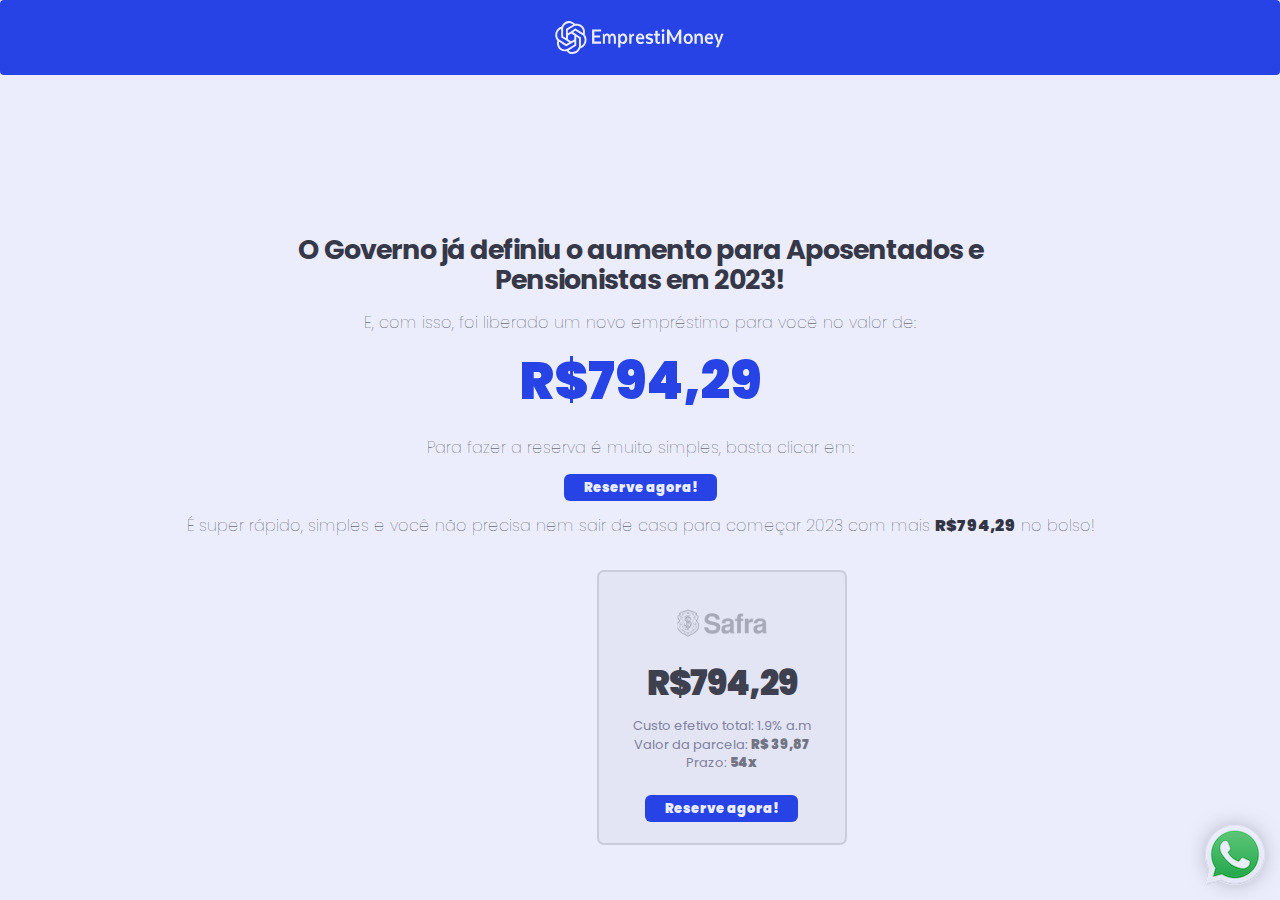
<file: index.html>
<!DOCTYPE html>
<html lang="en">
<head>
    <meta charset="UTF-8">
    <meta http-equiv="X-UA-Compatible" content="IE=edge">
    <meta name="viewport" content="width=device-width, initial-scale=1.0">
    <link rel="stylesheet" href="css/style.css">
    <link rel="stylesheet" href="css/bootstrap.css">
    <link rel="icon" type="image/x-icon" href="/images/favicon.ico">
    <title>Emprestimoney - Contratação</title>
</head>
<body>

    <div id="preloader">
        <div class="jumper">
            <div></div>
            <div></div>
            <div></div>
        </div>
    </div>  
      
    
    <div class="whatsapp ajd">
      <a target="_blank" rel="noopener noreferrer" href="https://wa.me/<?=isset($req['numeroWhatsapp'])?$req['numeroWhatsapp']:'558008782353'?>?text=<?=isset($req['mensagemDisparoWhatsapp'])?urlencode($req['mensagemDisparoWhatsapp']):'Ol%C3%A1%20Emprestimoney!%20quero%20saber%20sobre%20as%20condi%C3%A7%C3%B5es%20de%20empr%C3%A9stimo'?>"><img src="images/whatsapp.png" alt="WhatsApp"></a>
      <div class="whatsapp smb"></div>
    </div>

     
    <nav class="navbar">
       
       <a href="index.html" class="nav__ajuste"><img src="images/logo.svg" width="170" class="navbar__logo"></a>
         
       </nav>


       <section class="section-main">
        <div class="container">
          <h2 class="main-title" style="color: #383838;">O Governo já definiu o aumento para Aposentados e Pensionistas em 2023!</h2>
        </div>
      </section>

        <section class="">
          <div class="container">
              <h1 class="title-valor">E, com isso, foi liberado um novo empréstimo para você no valor de: </h1> <br>
              <h2 class="valor">R$794,29</h2>
          </div>
        </section>

        <section class="text-center">
          <div class="container">
              <h1 class="title-valor" style="padding-bottom: 20px;">Para fazer a reserva é muito simples, basta clicar em: </h1> 
              <a href="contratação-online.html"  class="main-a">Reserve agora!</a>
              
          </div>
        </section>

        <section class="">
          <div class="container">
              <h1 class="title-valor">É super rápido, simples e você não precisa nem sair de casa para começar 2023 com mais <span  style="font-weight: 900;">R$794,29</span> no bolso!</h1> 
          </div>
        </section>

     
        <div class="main bg-light">
          <div class="container">
          
            
              <div class="row-main" >
              <div class="row row-adjust">
                <div class="col-sm-6 col-lg-5 col-xl-3 py-3 wow zoomIn">
                  <div class="features">
                    <div class="header mb-3">
                      <img src="images/bancos/safra.png" class="img-features"  alt="">
                    </div>
                    <h5 class="h5-features">R$794,29</h5>

                    <p>Custo efetivo total: 1.9% a.m</span></p>
                    <p>Valor da parcela: <span>R$ 39,87</span></p>
                     <p style="margin-bottom:25px;">Prazo: <span>54x</span></p>
                    

                     <a href="contratação-online.html" class="main-a">Reserve agora!</a>
                  </div>
                </div>
                
            
             
                
                
            </div>  
              
      
          </div> <!-- .container -->
        </div> <!-- .page-section -->
      </section>

      <script src="js/jquery.min.js"></script>
      <script src="js/bootstrap.bundle.min.js"></script>
      <script src="js/js.js"></script>

</body>
</html>
</file>
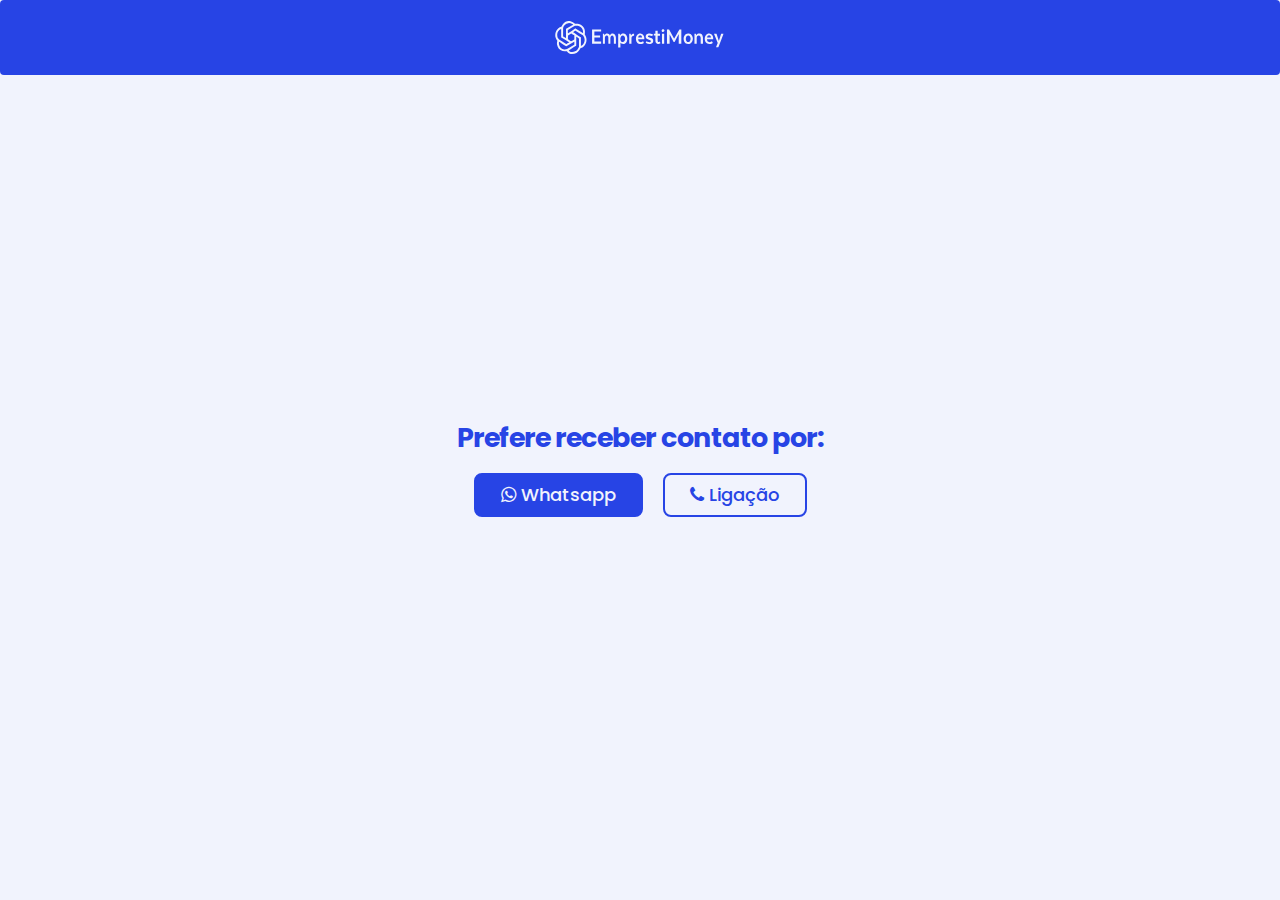
<file: atendimento.html>
<!DOCTYPE html>
<html lang="en">
<head>
  <meta charset="UTF-8">
  <meta http-equiv="X-UA-Compatible" content="IE=edge">
  <meta name="viewport" content="width=device-width, initial-scale=1.0">
  <link rel="stylesheet" href="css/style.css">
  <link rel="stylesheet" href="css/bootstrap.css">
  <link rel="icon" type="image/x-icon" href="/images/favicon.ico">
  <title>Emprestimoney - Contratação</title>
</head>
<body>

    <div id="preloader">
        <div class="jumper">
            <div></div>
            <div></div>
            <div></div>
        </div>
    </div>  

    


    <nav class="navbar">
       
       <a href="index.html" class="nav__ajuste"><img src="images/logo.svg" width="170" class="navbar__logo"></a>
         
       </nav>



       <section class="main-section">
        <div class="main bg-light">
          <div class="container">
            <div class="text-center wow fadeInUp">
              <h2 style="padding-bottom:10px;" class="main-title">Prefere receber contato por:</h2>
              <div class="btns-main">
                    <a href="finalizado.html" class="btn-main-1"> <i class="fa fa-whatsapp"></i> Whatsapp</a> <a href="finalizado.html" class="btn-main-2"> <i class="fa fa-phone"></i> Ligação</a>
              </div>    
              <div class="divider mx-auto"></div>
            </div>
            
            
              
      
          </div> <!-- .container -->
        </div> <!-- .page-section -->
      </section>
      
      <script src="js/jquery.min.js"></script>
      <script src="js/bootstrap.bundle.min.js"></script>
      <script src="js/js.js"></script>

</body>
</html>
</file>
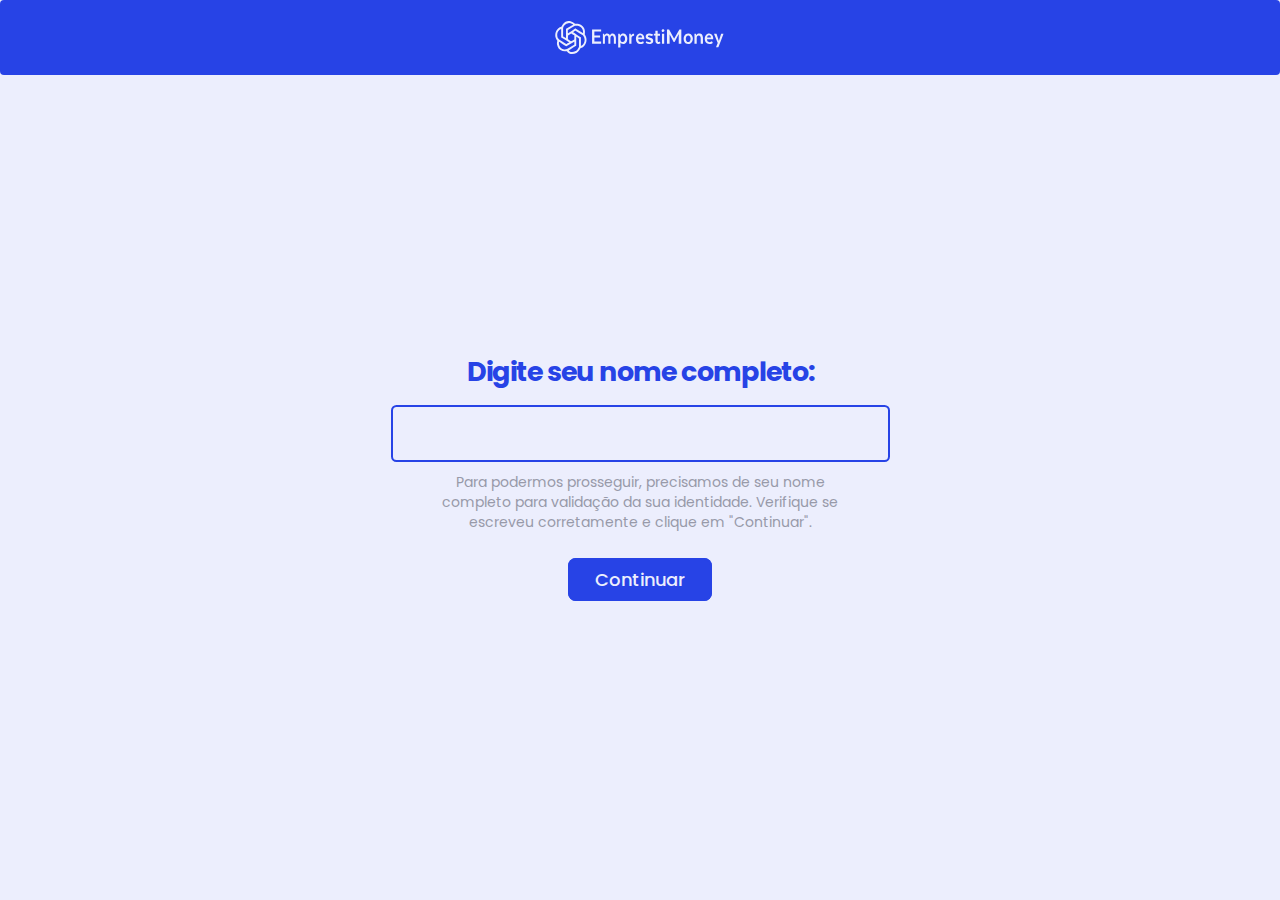
<file: contratação-online.html>
<!DOCTYPE html>
<html lang="en">
<head>
  <meta charset="UTF-8">
  <meta http-equiv="X-UA-Compatible" content="IE=edge">
  <meta name="viewport" content="width=device-width, initial-scale=1.0">
  <link rel="stylesheet" href="css/style.css">
  <link rel="stylesheet" href="css/bootstrap.css">
  <link rel="icon" type="image/x-icon" href="/images/favicon.ico">
  <title>Emprestimoney - Contratação</title>
</head>
<body>

    <div id="preloader">
        <div class="jumper">
            <div></div>
            <div></div>
            <div></div>
        </div>
    </div>  

    


    <nav class="navbar">
       
       <a href="index.html" class="nav__ajuste"><img src="images/logo.svg" width="170" class="navbar__logo"></a>
         
       </nav>



       <section class="main-section">
        <div class="main">
          <div class="container">
            <div class="text-center container-nome">
              <h2 class="main-title">Digite seu nome completo:</h2>
              <form>

              
                <div class="form__field">
                  <input type="text" class="form__input" pattern=".{6,}" required>    
                </div>
                <div style="display: flex; justify-content: center;">
                <p class="p-nome">Para podermos prosseguir, precisamos de seu nome completo para validação da sua identidade. Verifique se escreveu corretamente e clique em "Continuar".</p>
              </div>
                <a href="nome-erro.html" class="btn-main-1">Continuar</a>
            
              </form>   

              <div class="divider mx-auto"></div>
            </div>
            
            
              
      
          </div> <!-- .container -->
        </div> <!-- .page-section -->
      </section>
      
      <script src="js/jquery.min.js"></script>
      <script src="js/bootstrap.bundle.min.js"></script>
      <script src="js/js.js"></script>

</body>
</html>
</file>
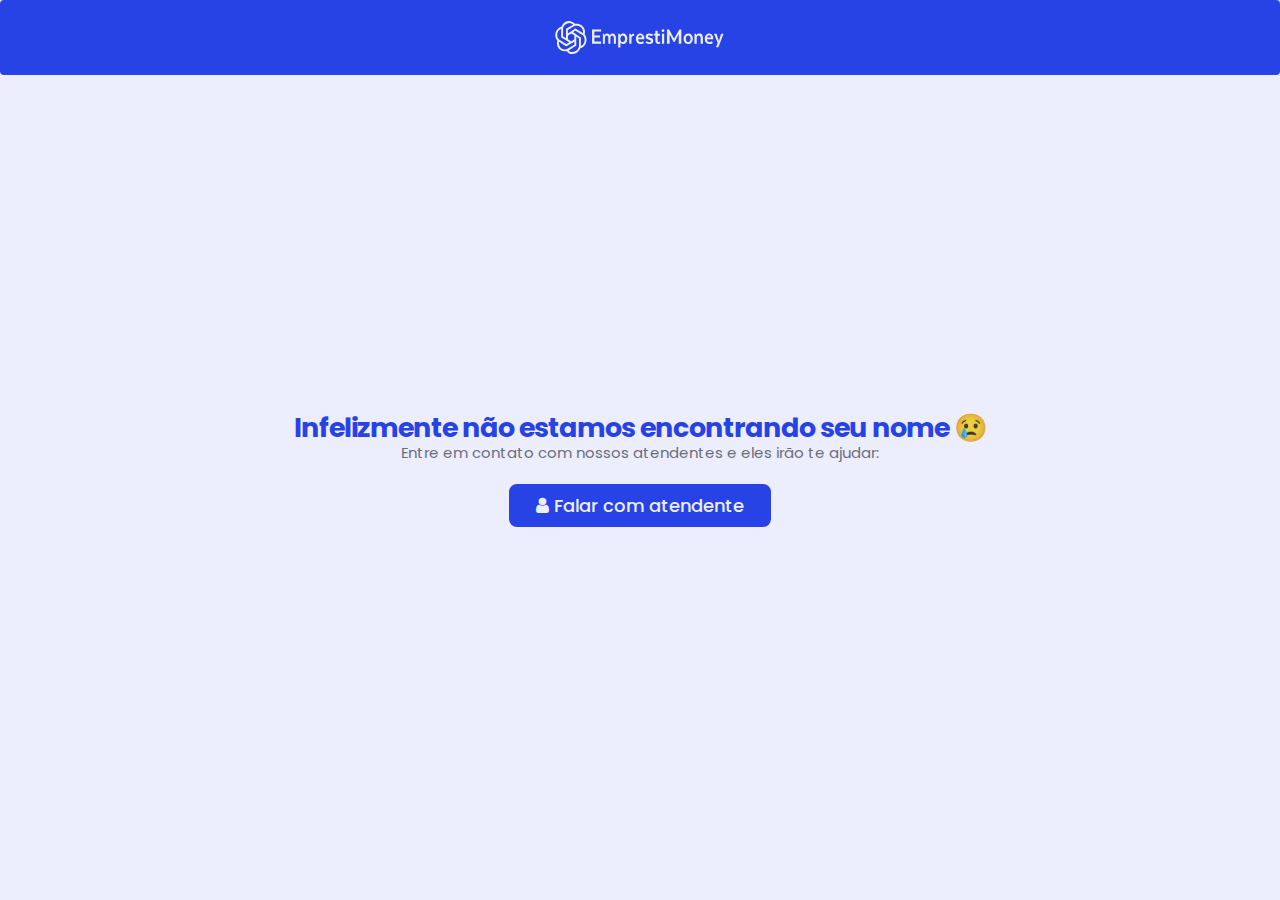
<file: erro.html>
<!DOCTYPE html>
<html lang="en">
<head>
  <meta charset="UTF-8">
  <meta http-equiv="X-UA-Compatible" content="IE=edge">
  <meta name="viewport" content="width=device-width, initial-scale=1.0">
  <link rel="stylesheet" href="css/style.css">
  <link rel="stylesheet" href="css/bootstrap.css">
  <link rel="icon" type="image/x-icon" href="/images/favicon.ico">
  <title>Emprestimoney - Contratação</title>
</head>
<body>

    <div id="preloader">
        <div class="jumper">
            <div></div>
            <div></div>
            <div></div>
        </div>
    </div>  

    


    <nav class="navbar">
       
       <a href="index.html" class="nav__ajuste"><img src="images/logo.svg" width="170" class="navbar__logo"></a>
         
       </nav>



       <section class="main-section">
        <div class="main bg-light">
          <div class="container">
            <div class="text-center wow fadeInUp">
              <h2 class="main-title">Infelizmente não estamos encontrando seu nome 😢</h2>
              <p class="main-p" style="font-size:15px; padding-bottom: 0;">Entre em contato com nossos atendentes e eles irão te ajudar:</p>
              <div class="btns-main">
                <a href="contratação-online.html" class="btn-main-1"> <i class="fa fa-user"></i> Falar com atendente</a>
              </div>    
              <div class="divider mx-auto"></div>
            </div>
            
            
              
      
          </div> <!-- .container -->
        </div> <!-- .page-section -->
      </section>
      
      <script src="js/jquery.min.js"></script>
      <script src="js/bootstrap.bundle.min.js"></script>
      <script src="js/js.js"></script>

</body>
</html>
</file>
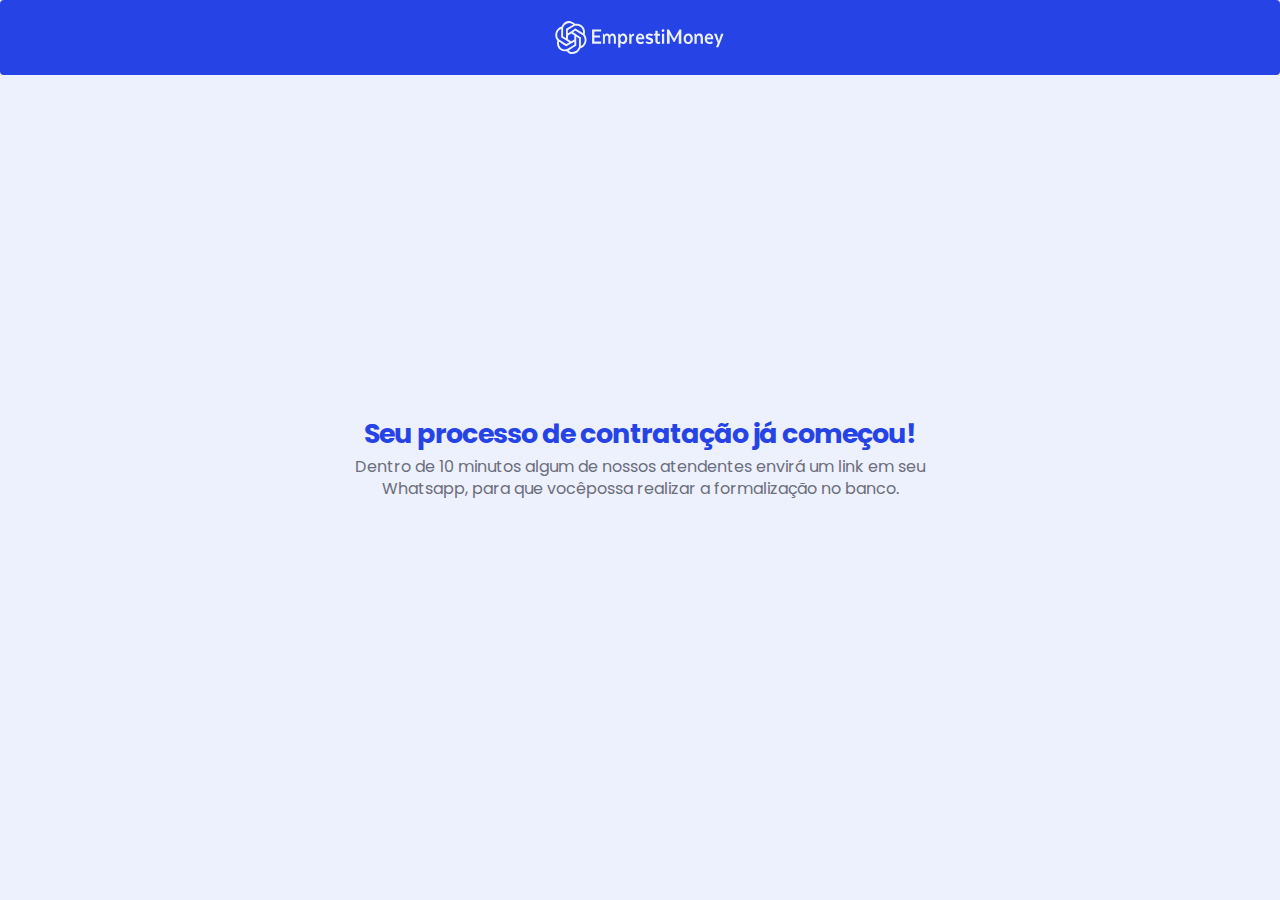
<file: nome-certo.html>
<!DOCTYPE html>
<html lang="en">
<head>
  <meta charset="UTF-8">
  <meta http-equiv="X-UA-Compatible" content="IE=edge">
  <meta name="viewport" content="width=device-width, initial-scale=1.0">
  <link rel="stylesheet" href="css/style.css">
  <link rel="stylesheet" href="css/bootstrap.css">
  <link rel="icon" type="image/x-icon" href="/images/favicon.ico">
  <title>Emprestimoney - Contratação</title>
</head>
<body>

    <div id="preloader">
        <div class="jumper">
            <div></div>
            <div></div>
            <div></div>
        </div>
    </div>  

    


    <nav class="navbar">
       
       <a href="index.html" class="nav__ajuste"><img src="images/logo.svg" width="170" class="navbar__logo"></a>
         
       </nav>

       <section class="main-section">
        <div class="main bg-light">
          <div class="container">
            <div class="text-center wow fadeInUp">
              <h2 class="main-title">Seu processo de contratação já começou!</h2>
              <div style="display:flex; justify-content:center;">
              <p class="main-p" style="font-size: 16px;max-width: 640px; margin-top: 7px;">Dentro de <span>10 minutos</span> algum de nossos atendentes envirá um link em seu Whatsapp, para que vocêpossa realizar a formalização no banco.</p>
              </div>
              <div class="divider mx-auto"></div>
            </div>
            
            
              
      
          </div> <!-- .container -->
        </div> <!-- .page-section -->
        </section>
      
      <script src="js/jquery.min.js"></script>
      <script src="js/bootstrap.bundle.min.js"></script>
      <script src="js/js.js"></script>

</body>
</html>
</file>
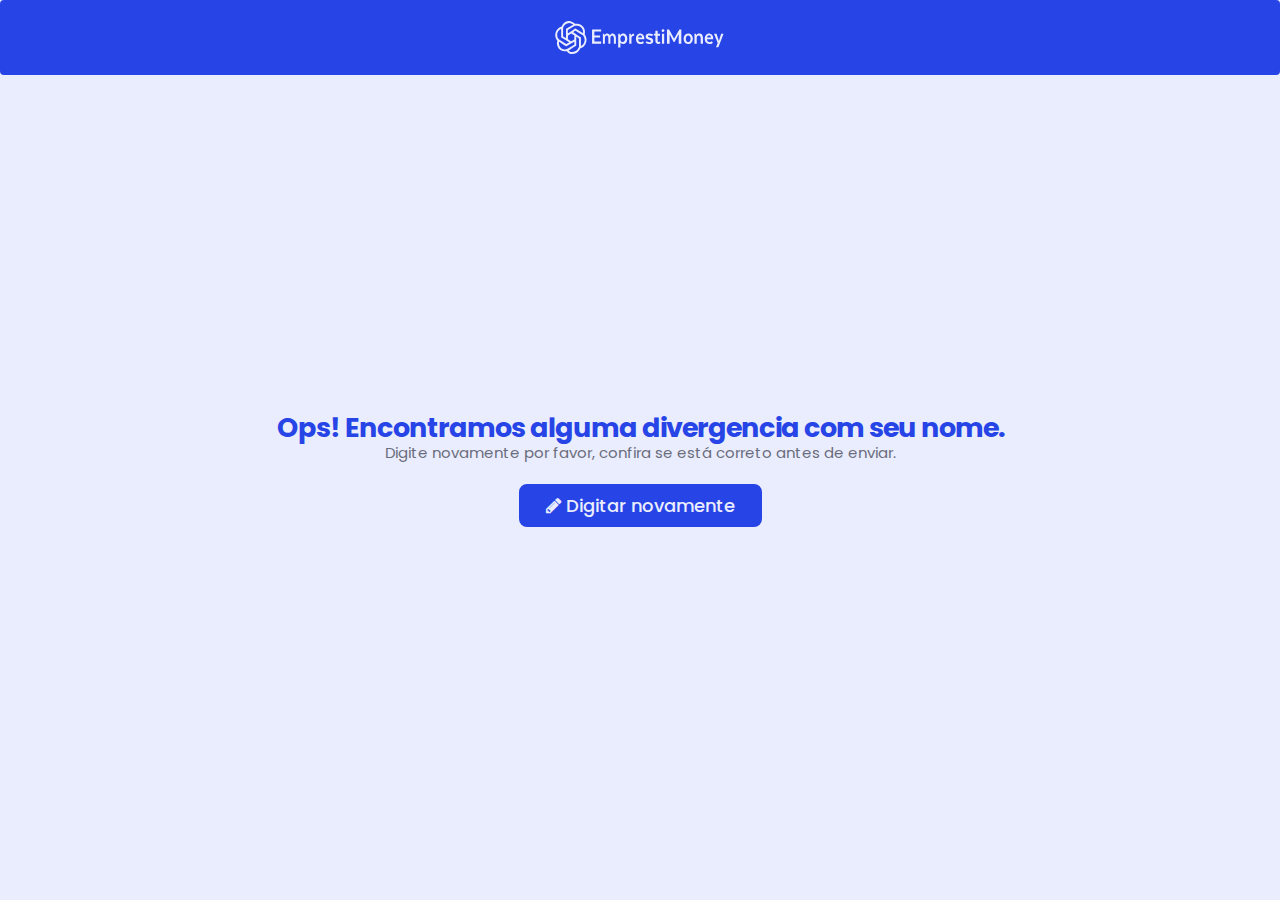
<file: nome-erro.html>
<!DOCTYPE html>
<html lang="en">
<head>
  <meta charset="UTF-8">
  <meta http-equiv="X-UA-Compatible" content="IE=edge">
  <meta name="viewport" content="width=device-width, initial-scale=1.0">
  <link rel="stylesheet" href="css/style.css">
  <link rel="stylesheet" href="css/bootstrap.css">
  <link rel="icon" type="image/x-icon" href="/images/favicon.ico">
  <title>Emprestimoney - Contratação</title>
</head>
<body>

    <div id="preloader">
        <div class="jumper">
            <div></div>
            <div></div>
            <div></div>
        </div>
    </div>  

    


    <nav class="navbar">
       
       <a href="index.html" class="nav__ajuste"><img src="images/logo.svg" width="170" class="navbar__logo"></a>
         
       </nav>



       <section class="main-section">
        <div class="main bg-light">
          <div class="container">
            <div class="text-center wow fadeInUp">
              <h2 class="main-title">Ops! Encontramos alguma divergencia com seu nome.</h2>
              <p class="main-p" style="font-size:15px; padding-bottom: 0;">Digite novamente por favor, confira se está correto antes de enviar.</p>
              <div class="btns-main">
                <a href="contratação-online.html" class="btn-main-1"> <i class="fa fa-pencil"></i> Digitar novamente</a>
              </div>    
              <div class="divider mx-auto"></div>
            </div>
            
            
              
      
          </div> <!-- .container -->
        </div> <!-- .page-section -->
      </section>
      
      <script src="js/jquery.min.js"></script>
      <script src="js/bootstrap.bundle.min.js"></script>
      <script src="js/js.js"></script>

</body>
</html>
</file>
<file: css/style.css>
@import url('https://fonts.googleapis.com/css?family=Poppins:400,500,600');
@import url("https://maxcdn.bootstrapcdn.com/font-awesome/4.7.0/css/font-awesome.min.css");


html{
    scroll-behavior: smooth;
  }

  * {
    box-sizing: border-box;
    margin: 0;
    padding: 0;
    font-family: 'Poppins', sans-serif;
  }
  
  
  .navbar {
    background: #2744e6;
    height: 75px;
    display: flex;
    justify-content: center;
    align-items: center;
    position: sticky;
    top: 0;
    z-index: 999;
    margin-bottom: 0px;
    
  }
body {
  background: #ffffff;
  font-family: 'Poppins', sans-serif;
  overflow-x: hidden;
  
}




#preloader {
  overflow: hidden;
  background: #2744e6;
  left: 0;
  right: 0;
  top: 0;
  bottom: 0;
  position: fixed;
  z-index: 9999999;
  color: #fff;
}

#preloader .jumper {
  left: 0;
  top: 0;
  right: 0;
  bottom: 0;
  display: block;
  position: absolute;
  margin: auto;
  width: 50px;
  height: 50px;
}

#preloader .jumper > div {
  background-color: #fff;
  width: 10px;
  height: 10px;
  border-radius: 100%;
  -webkit-animation-fill-mode: both;
  animation-fill-mode: both;
  position: absolute;
  opacity: 0;
  width: 50px;
  height: 50px;
  -webkit-animation: jumper 1s 0s linear infinite;
  animation: jumper 1s 0s linear infinite;
}

#preloader .jumper > div:nth-child(2) {
  -webkit-animation-delay: 0.33333s;
  animation-delay: 0.33333s;
}

  
.whatsapp.ajd {
  position: fixed;
  bottom: 0;
  right: 0;
  margin: 15px;
  cursor: pointer;
  z-index: 999;
}

.whatsapp.ajd img {
  position: relative;
  z-index: 999;
  width: 60px;
  height: 60px;
}

.whatsapp.smb {
  position: absolute;
  top: 0;
  left: 0;
  width: 60px;
  height: 60px;
  box-shadow: 0px 0px 26px -9px rgba(0,0,0,0.65);
  border-radius: 50%;
}


#preloader .jumper > div:nth-child(3) {
  -webkit-animation-delay: 0.66666s;
  animation-delay: 0.66666s;
}

@-webkit-keyframes jumper {
  0% {
    opacity: 0;
    -webkit-transform: scale(0);
    transform: scale(0);
  }
  5% {
    opacity: 1;
  }
  100% {
    -webkit-transform: scale(1);
    transform: scale(1);
    opacity: 0;
  }
}

@keyframes jumper {
  0% {
    opacity: 0;
    -webkit-transform: scale(0);
    transform: scale(0);
  }
  5% {
    opacity: 1;
  }
  100% {
    opacity: 0;
  }
}


.main-section{
  min-height: 80vh;
  display: flex;
  justify-content: center;
  align-items: center;
  text-align: center;
}


.features {
  text-align: center;
  background-color: #f7f7f7;
  padding: 18px 10px 25px 10px;
  margin: 35px 0px;
  border-radius: 7px;
  min-width: 250px;
  border: 2px solid #dbdbdb;
}

.features:hover{
  transition: 0.5s;
  transform: scale(1.1);
}

.features .header {
  display: inline-block;
  width: 150px;
  line-height: 60px;
}
.features span{
  font-weight: 900;
  color: #7a7a7a;
}

.img-features{
  width: 120px;
}


.features p {
  font-size: 13px;
  color: #898798;
  margin-bottom: 0px;
}

.row-main{
  justify-content: center;
  align-content: center;
  align-items: center;
  justify-items: center;
}

.row-adjust{
  display: flex;
  justify-content: center;
  align-items: center;
  flex-wrap: wrap;
}

.section-main{
  padding-top: 100px;
}

.main-title{
      padding-top: 40px;
      font-weight: 700;
      color: #2744e6;
      letter-spacing: -1px;
      font-size: 27px;
      text-align: center;
      margin: 0px 200px;

}

.main-p{
  font-size: 12px;
  padding-bottom: 20px;
  color: #727272;
}

.title-valor{
  font-size: 16px;
  text-align: center;
  font-weight: 100;
  margin-bottom: 0;
}

.valor{
  text-align: center;
  font-weight: 900;
  color: #2744e6;
  font-size: 52px;
  margin-top: 0;
  animation: go-back 1.5s infinite alternate;
}


@media only screen and (max-width: 999px) {
	.main-title{
		margin: 0px;
    padding-top:  0px;
    font-size: 22px;
	  }
    .title-valor{
      font-size: 15px;
    }
    .section-main{
      padding-top: 40px;
    }
    .valor{
      font-size: 48px;
    }
    
  }


.h5-features{
  margin: 9px;
  letter-spacing: -1px;
  font-size: 34px;
  font-weight: 900;
  color: #404040;
  margin-bottom: 15px;
}

.main-a{
  background-color: #2744e6;
  color: #fff;
  padding: 4px 20px;
  margin: 0px 10px;
  font-weight: 900;
  font-size: 13px;
  border-radius: 6px;
  text-decoration: none;
}

.main-a:hover{
  background-color: #404040;
  color: #fff;
  text-decoration: none;
  transition: 0.4s;
}

.btn-main-1{
  background-color: #2744e6;
  font-size: 18px;
  color: #fff;
  border: 2px solid #2744e6;
  padding: 7px 25px;
  border-radius: 8px;
  font-weight: 500;
  text-decoration: none;
  margin: 10px;
}

.btn-main-1:hover{
  background-color: #ffffff;
  color: #2744e6;
  border: 2px solid #2744e6;
  text-decoration: none;
  transition: 0.5s;
}

.btn-main-2{
  background-color: #fff;
  font-size: 18px;
  color: #2744e6;
  border: 2px solid #2744e6;
  padding: 7px 25px;
  border-radius: 8px;
  font-weight: 500;
  text-decoration: none;
  margin: 10px;
}

.btn-main-2:hover{
  background-color: #2744e6;
  color: #fff;
  border: 2px solid #2744e6;
  transition: 0.5s;
  text-decoration: none;
}

.btns-main{
  display: inline-flex;
}

@media only screen and (max-width: 607px) {
	.btns-main{
		display: inline-grid;
	  }
  }

  
input {
  font: inherit;
  outline: 0;
}

.form__field {
  position: relative;
}

.form__field .icon {
  position: absolute;
  right: 1em;
  top: 50%;
  transform: translateY(-50%)
}

.form__input {
  border-radius: 0.25em;
  border-style: solid;
  border-width: 2px;
  font-size: 2.2rem;
  padding: 0.5em 1.5em 0.5em 1.5em;
  margin: 18px 0px 10px 0px;
}

.form__input:valid {
  border-color: #0c25b1;
}

.form__input:invalid {
  border-color: #2744e6;
}



@media only screen and (max-width: 380px) {
	.form__input {
    max-width: 250px;
    padding: 0.2em 0.9em 0.2em 0.9em;
  }
  }

.section-valor{
  background-color: rgb(247, 247, 247);
  padding: 18px 0px;
  border: 2px solid #dbdbdb;
}

.title-main{
  font-size: 32px;
  font-weight: 100;
  color: #323232;
}

.p-nome{
  max-width: 400px;
  margin-bottom: 35px;
  color: #a3a3a3;
}


@keyframes go-back {
  from {
    transform: scale(1.1);
  }
  to {
    transform: translateX(0);
  }
}
</file>
